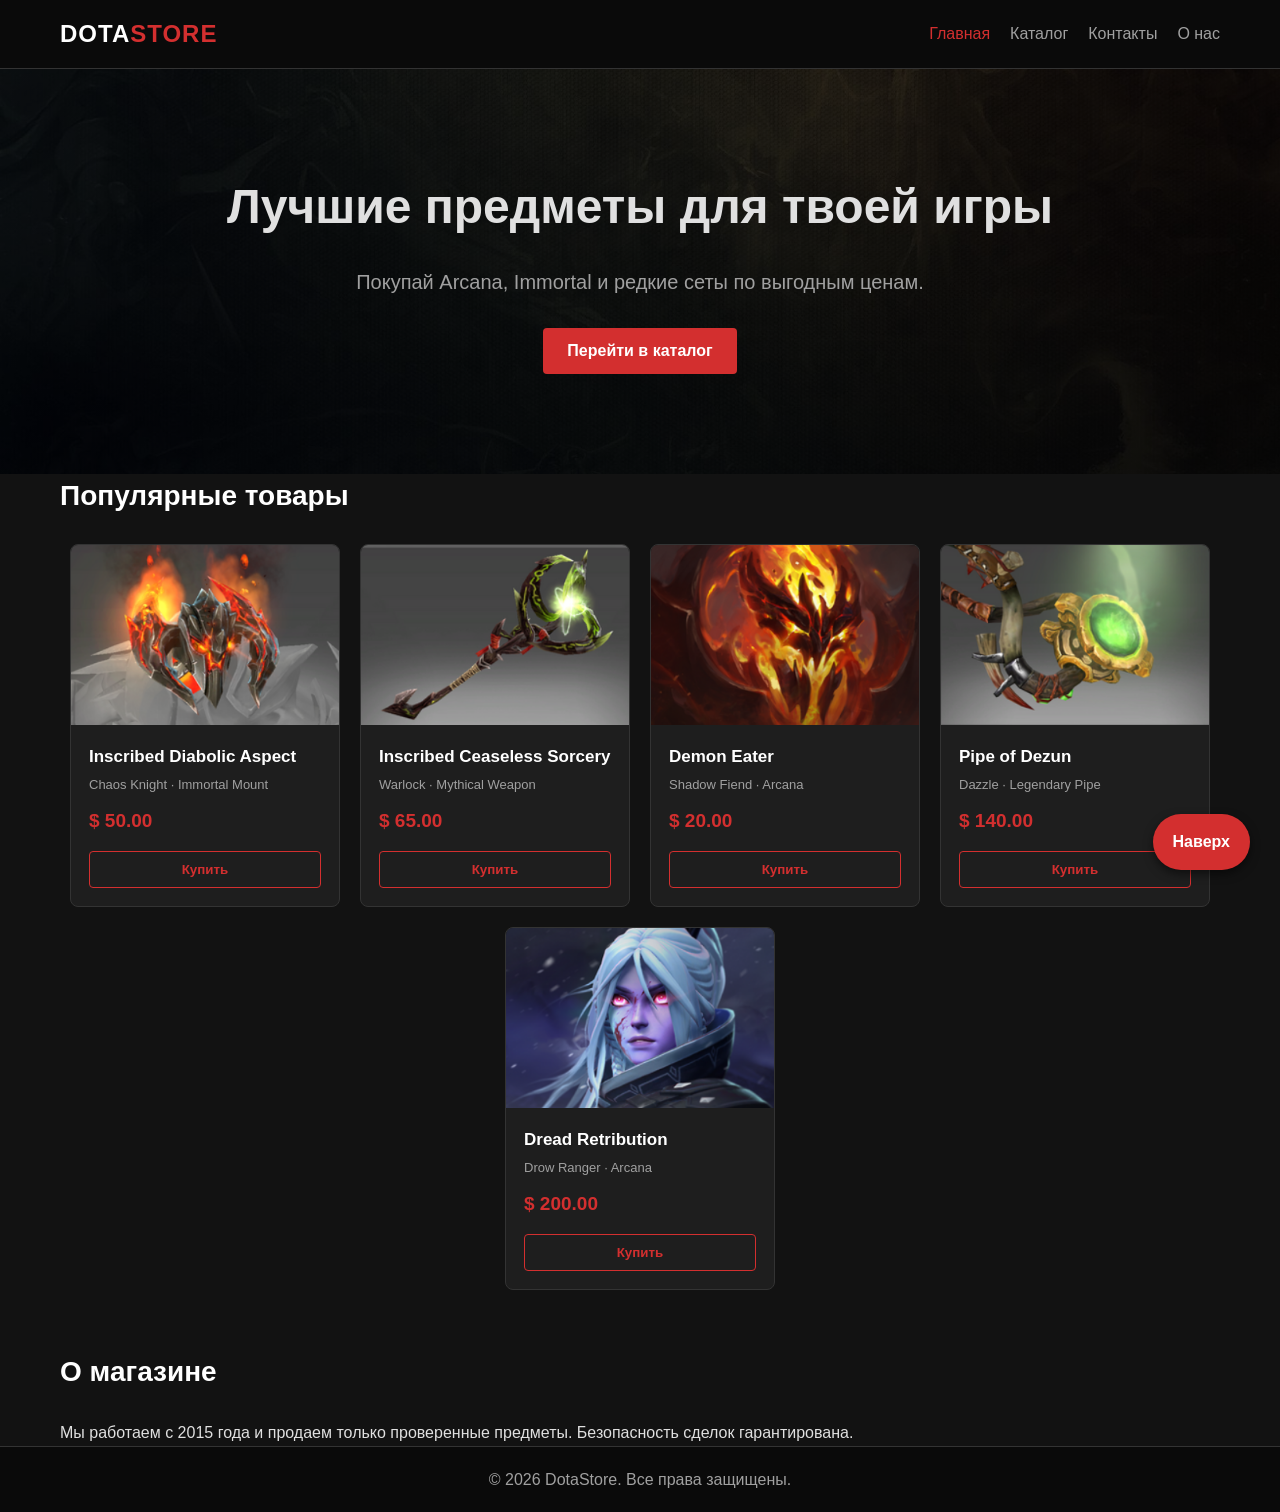
<file: index.html>
<!DOCTYPE html>
<html lang="ru">
<head>
    <meta charset="UTF-8">
    <meta name="viewport" content="width=device-width, initial-scale=1.0">
    <title>Dota 2 Store | Главная</title>
    <link rel="stylesheet" href="css/style.css">
    <link rel="stylesheet" href="css/responsive.css">
</head>
<body>

    <header class="header">
        <div class="container header__container">
            <a href="index.html" class="logo">DOTA<span>STORE</span></a>
            <nav class="nav">
                <ul class="nav__list">
                    <li><a href="index.html" class="nav__link active">Главная</a></li>
                    <li><a href="catalog.html" class="nav__link">Каталог</a></li>
                    <li><a href="contacts.html" class="nav__link">Контакты</a></li>
                    <li><a href="#about" class="nav__link">О нас</a></li>
                </ul>
            </nav>
        </div>
    </header>

    <main>
        <section class="hero">
            <div class="container">
                <h1 class="hero__title">Лучшие предметы для твоей игры</h1>
                <p class="hero__subtitle">Покупай Arcana, Immortal и редкие сеты по выгодным ценам.</p>
                <a href="catalog.html" class="btn btn--primary">Перейти в каталог</a>
            </div>
        </section>

        <section class="products" id="catalog">
            <div class="container">
                <h2 class="section-title">Популярные товары</h2>
                <div class="products__grid">
                    
                    <!-- Карточка 1 -->
                    <article class="product-card">
                        <div class="product-card__image">
                            <img src="images/Inscribed Diabolic Aspect.png" alt="Inscribed Diabolic Aspect" class="product-card__img">
                        </div>
                        <div class="product-card__content">
                            <h3 class="product-card__title">Inscribed Diabolic Aspect</h3>
                            <p class="product-card__desc">Chaos Knight · Immortal Mount</p>
                            <div class="product-card__price">$ 50.00</div>
                            <button class="btn btn--buy">Купить</button>
                        </div>
                    </article>

                    <!-- Карточка 2 -->
                    <article class="product-card">
                        <div class="product-card__image">
                            <img src="images/Inscribed Ceaseless Sorcery.png" alt="Inscribed Ceaseless Sorcery" class="product-card__img">
                        </div>
                        <div class="product-card__content">
                            <h3 class="product-card__title">Inscribed Ceaseless Sorcery</h3>
                            <p class="product-card__desc">Warlock · Mythical Weapon</p>
                            <div class="product-card__price">$ 65.00</div>
                            <button class="btn btn--buy">Купить</button>
                        </div>
                    </article>

                    <!-- Карточка 3 -->
                    <article class="product-card">
                        <div class="product-card__image">
                            <img src="images/Demon Eater.png" alt="Demon Eater" class="product-card__img">
                        </div>
                        <div class="product-card__content">
                            <h3 class="product-card__title">Demon Eater</h3>
                            <p class="product-card__desc">Shadow Fiend · Arcana</p>
                            <div class="product-card__price">$ 20.00</div>
                            <button class="btn btn--buy">Купить</button>
                        </div>
                    </article>

                    <!-- Карточка 4 -->
                    <article class="product-card">
                        <div class="product-card__image">
                            <img src="images/Pipe of Dezun.png" alt="Pipe of Dezun" class="product-card__img">
                        </div>
                        <div class="product-card__content">
                            <h3 class="product-card__title">Pipe of Dezun</h3>
                            <p class="product-card__desc">Dazzle · Legendary Pipe</p>
                            <div class="product-card__price">$ 140.00</div>
                            <button class="btn btn--buy">Купить</button>
                        </div>
                    </article>

                    <!-- Карточка 5 -->
                    <article class="product-card">
                        <div class="product-card__image">
                            <img src="images/Dread Retribution.png" alt="Dread Retribution" class="product-card__img">
                        </div>
                        <div class="product-card__content">
                            <h3 class="product-card__title">Dread Retribution</h3>
                            <p class="product-card__desc">Drow Ranger · Arcana</p>
                            <div class="product-card__price">$ 200.00</div>
                            <button class="btn btn--buy">Купить</button>
                        </div>
                    </article>

                </div>
            </div>
        </section>

        <section class="about" id="about">
            <div class="container">
                <h2 class="section-title">О магазине</h2>
                <p>Мы работаем с 2015 года и продаем только проверенные предметы. Безопасность сделок гарантирована.</p>
            </div>
        </section>
    </main>

    <div class="fixed-btn" id="scrollTopBtn">Наверх</div>

    <footer class="footer">
        <div class="container">
            <p>&copy; 2026 DotaStore. Все права защищены.</p>
        </div>
    </footer>

    <script src="js/script.js"></script>
</body>
</html>
</file>
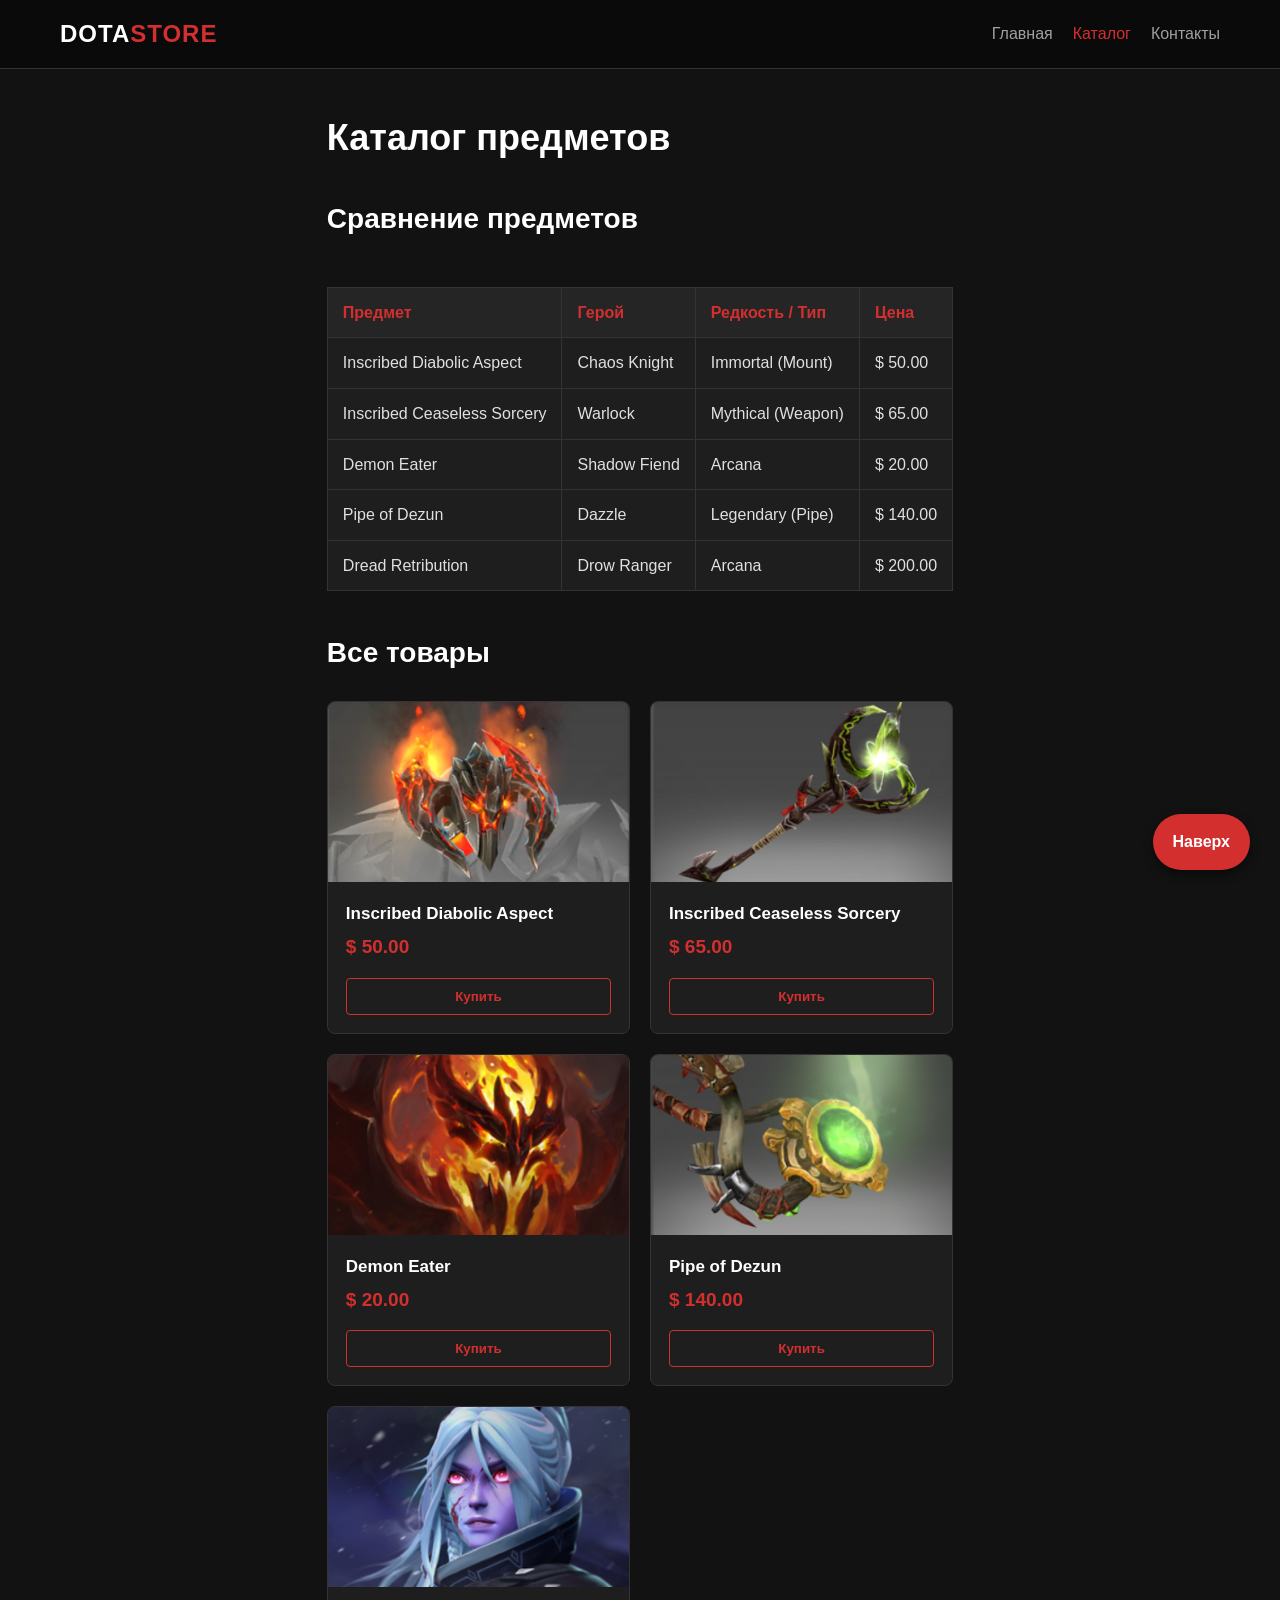
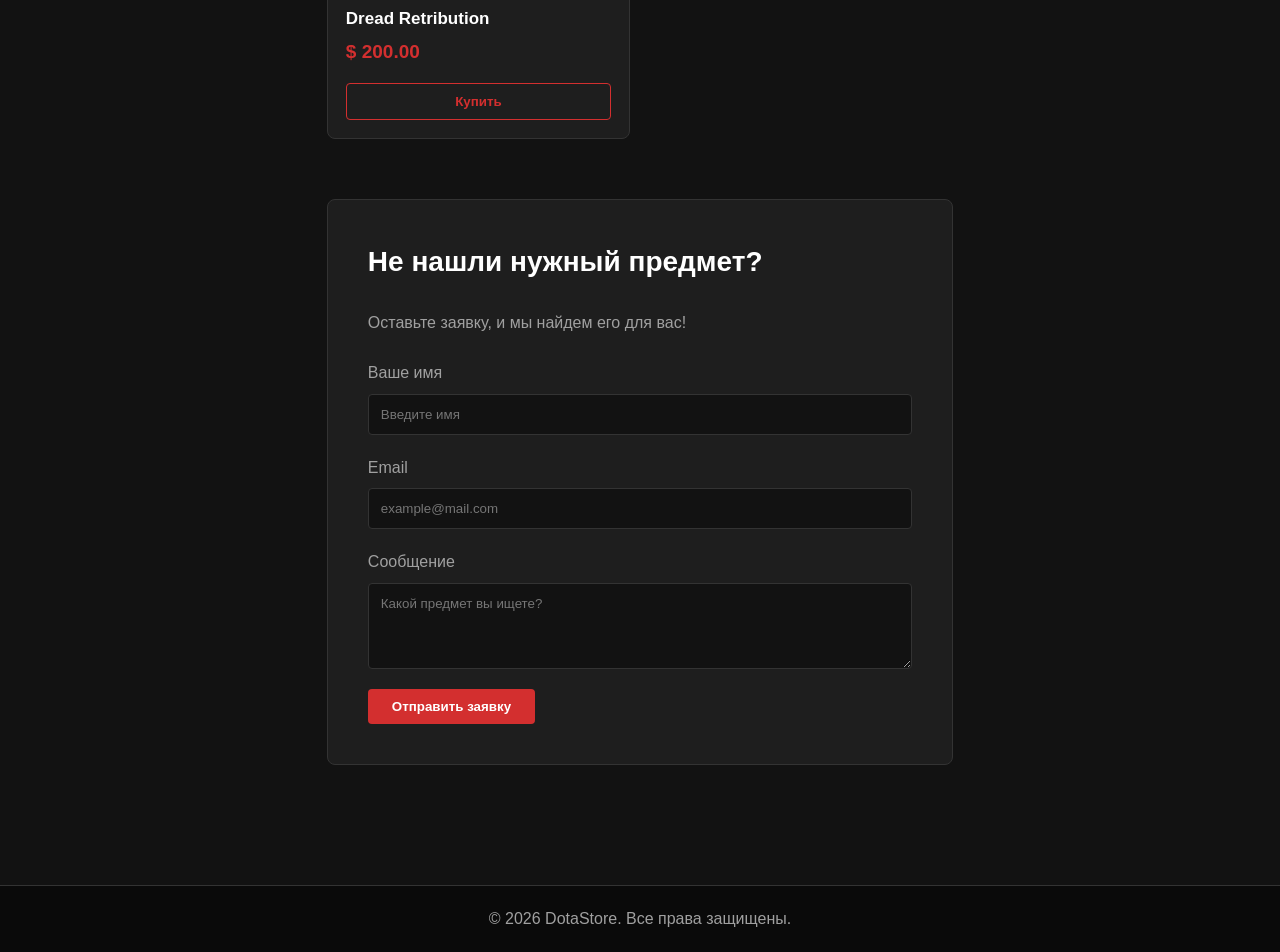
<file: catalog.html>
<!DOCTYPE html>
<html lang="ru">
<head>
    <meta charset="UTF-8">
    <meta name="viewport" content="width=device-width, initial-scale=1.0">
    <title>Dota 2 Store | Каталог</title>
    <link rel="stylesheet" href="css/style.css">
    <link rel="stylesheet" href="css/responsive.css">
</head>
<body>

    <header class="header">
        <div class="container header__container">
            <a href="index.html" class="logo">DOTA<span>STORE</span></a>
            <nav class="nav">
                <ul class="nav__list">
                    <li><a href="index.html" class="nav__link">Главная</a></li>
                    <li><a href="catalog.html" class="nav__link active">Каталог</a></li>
                    <li><a href="contacts.html" class="nav__link">Контакты</a></li>
                </ul>
            </nav>
        </div>
    </header>

    <main class="container page-content">
        <h1 class="page-title">Каталог предметов</h1>

        <section class="comparison">
            <h2 class="section-title">Сравнение предметов</h2>
            <div class="table-wrapper">
                <table class="table">
                    <thead>
                        <tr>
                            <th>Предмет</th>
                            <th>Герой</th>
                            <th>Редкость / Тип</th>
                            <th>Цена</th>
                        </tr>
                    </thead>
                    <tbody>
                        <tr>
                            <td>Inscribed Diabolic Aspect</td>
                            <td>Chaos Knight</td>
                            <td>Immortal (Mount)</td>
                            <td>$ 50.00</td>
                        </tr>
                        <tr>
                            <td>Inscribed Ceaseless Sorcery</td>
                            <td>Warlock</td>
                            <td>Mythical (Weapon)</td>
                            <td>$ 65.00</td>
                        </tr>
                        <tr>
                            <td>Demon Eater</td>
                            <td>Shadow Fiend</td>
                            <td>Arcana</td>
                            <td>$ 20.00</td>
                        </tr>
                        <tr>
                            <td>Pipe of Dezun</td>
                            <td>Dazzle</td>
                            <td>Legendary (Pipe)</td>
                            <td>$ 140.00</td>
                        </tr>
                        <tr>
                            <td>Dread Retribution</td>
                            <td>Drow Ranger</td>
                            <td>Arcana</td>
                            <td>$ 200.00</td>
                        </tr>
                    </tbody>
                </table>
            </div>
        </section>

        <section class="catalog-grid">
            <h2 class="section-title">Все товары</h2>
            <div class="grid-container">
                <article class="product-card">
                    <div class="product-card__image">
                        <img src="images/Inscribed Diabolic Aspect.png" alt="Inscribed Diabolic Aspect" class="product-card__img">
                    </div>
                    <div class="product-card__content">
                        <h3 class="product-card__title">Inscribed Diabolic Aspect</h3>
                        <div class="product-card__price">$ 50.00</div>
                        <button class="btn btn--buy">Купить</button>
                    </div>
                </article>
                <article class="product-card">
                    <div class="product-card__image">
                        <img src="images/Inscribed Ceaseless Sorcery.png" alt="Inscribed Ceaseless Sorcery" class="product-card__img">
                    </div>
                    <div class="product-card__content">
                        <h3 class="product-card__title">Inscribed Ceaseless Sorcery</h3>
                        <div class="product-card__price">$ 65.00</div>
                        <button class="btn btn--buy">Купить</button>
                    </div>
                </article>
                <article class="product-card">
                    <div class="product-card__image">
                        <img src="images/Demon Eater.png" alt="Demon Eater" class="product-card__img">
                    </div>
                    <div class="product-card__content">
                        <h3 class="product-card__title">Demon Eater</h3>
                        <div class="product-card__price">$ 20.00</div>
                        <button class="btn btn--buy">Купить</button>
                    </div>
                </article>
                <article class="product-card">
                    <div class="product-card__image">
                        <img src="images/Pipe of Dezun.png" alt="Pipe of Dezun" class="product-card__img">
                    </div>
                    <div class="product-card__content">
                        <h3 class="product-card__title">Pipe of Dezun</h3>
                        <div class="product-card__price">$ 140.00</div>
                        <button class="btn btn--buy">Купить</button>
                    </div>
                </article>
                <article class="product-card">
                    <div class="product-card__image">
                        <img src="images/Dread Retribution.png" alt="Dread Retribution" class="product-card__img">
                    </div>
                    <div class="product-card__content">
                        <h3 class="product-card__title">Dread Retribution</h3>
                        <div class="product-card__price">$ 200.00</div>
                        <button class="btn btn--buy">Купить</button>
                    </div>
                </article>
            </div>
        </section>

        <section class="feedback">
            <h2 class="section-title">Не нашли нужный предмет?</h2>
            <p>Оставьте заявку, и мы найдем его для вас!</p>
            <form action="#" class="form">
                <div class="form-group">
                    <label for="name">Ваше имя</label>
                    <input type="text" id="name" name="name" placeholder="Введите имя" required>
                </div>
                <div class="form-group">
                    <label for="email">Email</label>
                    <input type="email" id="email" name="email" placeholder="example@mail.com" required>
                </div>
                <div class="form-group">
                    <label for="message">Сообщение</label>
                    <textarea id="message" name="message" rows="4" placeholder="Какой предмет вы ищете?" required></textarea>
                </div>
                <button type="submit" class="btn btn--primary">Отправить заявку</button>
            </form>
        </section>
    </main>

    <div class="fixed-btn" id="scrollTopBtn">Наверх</div>

    <footer class="footer">
        <div class="container">
            <p>&copy; 2026 DotaStore. Все права защищены.</p>
        </div>
    </footer>

    <script src="js/script.js"></script>
</body>
</html>
</file>
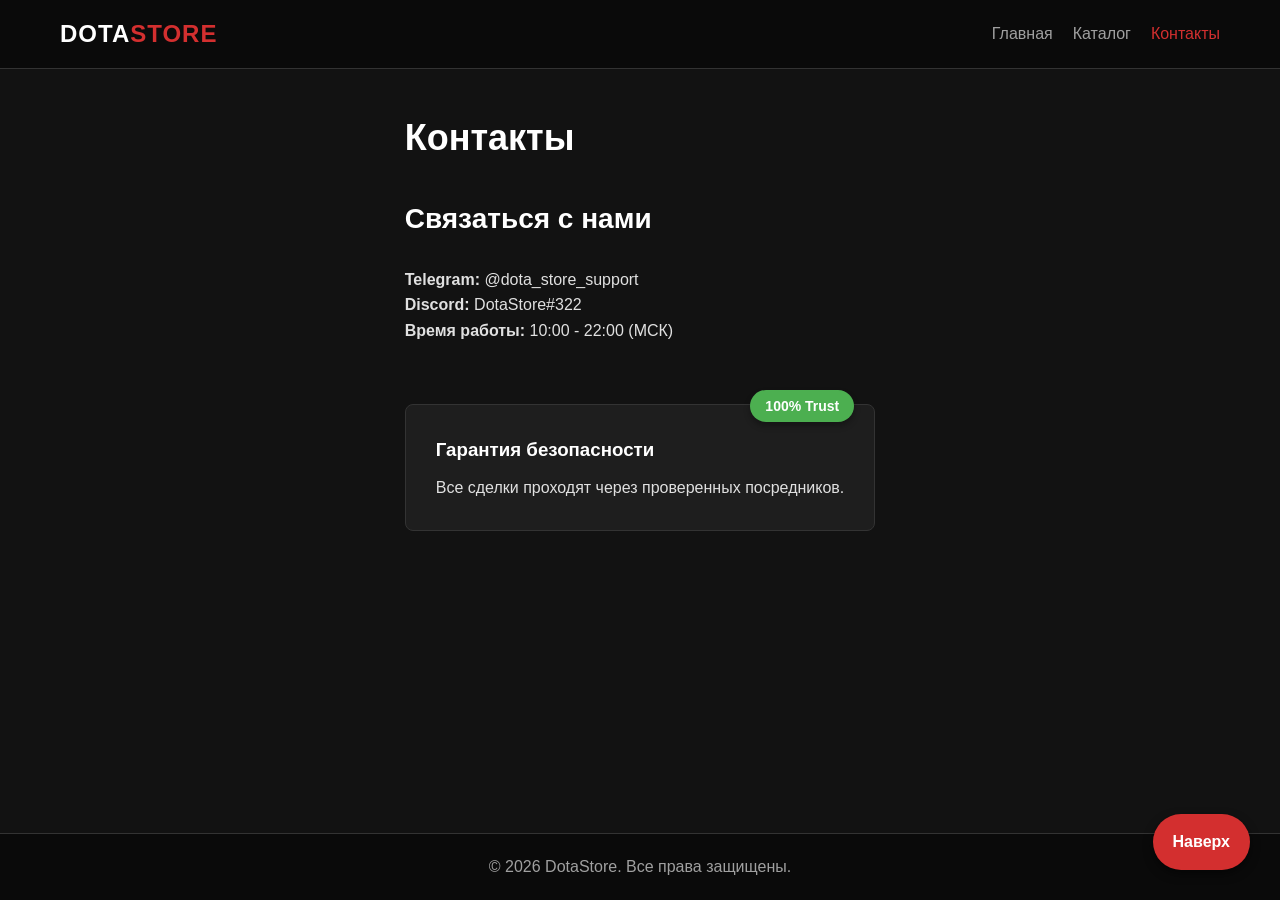
<file: contacts.html>
<!DOCTYPE html>
<html lang="ru">
<head>
    <meta charset="UTF-8">
    <meta name="viewport" content="width=device-width, initial-scale=1.0">
    <title>Dota 2 Store | Контакты</title>
    <link rel="stylesheet" href="css/style.css">
    <link rel="stylesheet" href="css/responsive.css">
</head>
<body>

    <header class="header">
        <div class="container header__container">
            <a href="index.html" class="logo">DOTA<span>STORE</span></a>
            <nav class="nav">
                <ul class="nav__list">
                    <li><a href="index.html" class="nav__link">Главная</a></li>
                    <li><a href="catalog.html" class="nav__link">Каталог</a></li>
                    <li><a href="contacts.html" class="nav__link active">Контакты</a></li>
                </ul>
            </nav>
        </div>
    </header>

    <main class="container page-content">
        <h1 class="page-title">Контакты</h1>
        
        <div class="contacts-wrapper">
            <div class="contact-info">
                <h2 class="section-title">Связаться с нами</h2>
                <p><strong>Telegram:</strong> @dota_store_support</p>
                <p><strong>Discord:</strong> DotaStore#322</p>
                <p><strong>Время работы:</strong> 10:00 - 22:00 (МСК)</p>
            </div>

            <div class="position-demo">
                <div class="relative-box">
                    <h3>Гарантия безопасности</h3>
                    <p>Все сделки проходят через проверенных посредников.</p>
                    <div class="absolute-badge">100% Trust</div>
                </div>
            </div>
        </div>
    </main>

    <div class="fixed-btn" id="scrollTopBtn">Наверх</div>

    <footer class="footer">
        <div class="container">
            <p>&copy; 2026 DotaStore. Все права защищены.</p>
        </div>
    </footer>

    <script src="js/script.js"></script>
</body>
</html>
</file>
<file: css/style.css>
:root {
    --bg-color: #121212;
    --card-bg: #1e1e1e;
    --text-color: #e0e0e0;
    --text-muted: #a0a0a0;
    --accent-color: #d32f2f;
    --accent-hover: #b71c1c;
    --header-bg: #0a0a0a;
    --border-color: #333;
}

* {
    box-sizing: border-box;
    margin: 0;
    padding: 0;
}

body {
    font-family: 'Segoe UI', Tahoma, Geneva, Verdana, sans-serif;
    background-color: var(--bg-color);
    color: var(--text-color);
    line-height: 1.6;
    display: flex;
    flex-direction: column;
    min-height: 100vh;
}

a {
    text-decoration: none;
    color: inherit;
}

ul {
    list-style: none;
}

.container {
    max-width: 1200px;
    margin: 0 auto;
    padding: 0 20px;
}

.page-content {
    flex: 1;
    padding-top: 40px;
    padding-bottom: 60px;
}

.page-title {
    font-size: 36px;
    margin-bottom: 30px;
    color: #fff;
}

.section-title {
    font-size: 28px;
    margin-bottom: 25px;
    color: #fff;
}

/* Кнопки */
.btn {
    display: inline-block;
    padding: 10px 24px;
    border-radius: 4px;
    border: none;
    cursor: pointer;
    font-weight: 600;
    transition: background-color 0.3s ease, transform 0.2s;
}

.btn--primary {
    background-color: var(--accent-color);
    color: #fff;
}

.btn--primary:hover {
    background-color: var(--accent-hover);
    transform: translateY(-2px);
}

.btn--buy {
    background-color: transparent;
    border: 1px solid var(--accent-color);
    color: var(--accent-color);
    width: 100%;
    margin-top: 15px;
}

.btn--buy:hover {
    background-color: var(--accent-color);
    color: #fff;
}

/* Шапка */
.header {
    background-color: var(--header-bg);
    border-bottom: 1px solid var(--border-color);
    padding: 15px 0;
}

.header__container {
    display: flex;
    justify-content: space-between;
    align-items: center;
}

.logo {
    font-size: 24px;
    font-weight: 800;
    color: #fff;
    letter-spacing: 1px;
}

.logo span {
    color: var(--accent-color);
}

.nav__list {
    display: flex;
    gap: 20px;
}

.nav__link {
    color: var(--text-muted);
    font-weight: 500;
    transition: color 0.3s;
}

.nav__link:hover, .nav__link.active {
    color: var(--accent-color);
}

/* Hero */
.hero {
    text-align: center;
    padding: 100px 0;
    background: linear-gradient(rgba(0,0,0,0.7), rgba(0,0,0,0.7)), url('/images/bg.jpg') no-repeat center center/cover;
}

.hero__title {
    font-size: 48px;
    margin-bottom: 20px;
}

.hero__subtitle {
    font-size: 20px;
    color: var(--text-muted);
    margin-bottom: 30px;
}

/* Сетки и карточки */
.products__grid {
    display: flex;
    justify-content: center;
    gap: 20px;
    flex-wrap: wrap;
    margin-bottom: 60px;
}

.grid-container {
    display: grid;
    grid-template-columns: repeat(auto-fill, minmax(250px, 1fr));
    gap: 20px;
    margin-bottom: 60px;
}

.product-card {
    background-color: var(--card-bg);
    border: 1px solid var(--border-color);
    border-radius: 8px;
    overflow: hidden;
    flex: 0 1 calc(25% - 20px); /* 4 карточки в ряд на ПК */
    min-width: 220px;
    transition: transform 0.3s, box-shadow 0.3s;
    display: flex;
    flex-direction: column;
}

.product-card:hover {
    transform: translateY(-5px);
    box-shadow: 0 10px 20px rgba(0,0,0,0.5);
    border-color: var(--accent-color);
}

.product-card__image {
    width: 100%;
    height: 180px;
    background-color: #2a2a2a;
    display: flex;
    justify-content: center;
    align-items: center;
    overflow: hidden;
}

.product-card__img {
    width: 100%;
    height: 100%;
    object-fit: cover;
    display: block;
}

.product-card__content {
    padding: 18px;
    display: flex;
    flex-direction: column;
    flex-grow: 1;
}

.product-card__title {
    font-size: 17px;
    margin-bottom: 5px;
    color: #fff;
}

.product-card__desc {
    font-size: 13px;
    color: var(--text-muted);
    margin-bottom: 10px;
}

.product-card__price {
    font-size: 19px;
    font-weight: bold;
    color: var(--accent-color);
    margin-top: auto;
}

/* Таблица */
.table-wrapper {
    overflow-x: auto;
    margin-bottom: 40px;
}

.table {
    width: 100%;
    border-collapse: collapse;
    margin-top: 20px;
    background-color: var(--card-bg);
}

.table th, .table td {
    padding: 12px 15px;
    border: 1px solid var(--border-color);
    text-align: left;
}

.table th {
    background-color: #252525;
    color: var(--accent-color);
}

/* Форма */
.feedback {
    background-color: var(--card-bg);
    padding: 40px;
    border-radius: 8px;
    border: 1px solid var(--border-color);
    margin-bottom: 60px;
}

.feedback p {
    margin-bottom: 25px;
    color: var(--text-muted);
}

.form-group {
    margin-bottom: 20px;
    display: flex;
    flex-direction: column;
}

.form-group label {
    margin-bottom: 8px;
    color: var(--text-muted);
}

.form-group input, 
.form-group textarea {
    padding: 12px;
    background-color: #121212;
    border: 1px solid var(--border-color);
    border-radius: 4px;
    color: #fff;
    font-family: inherit;
}

.form-group input:focus, 
.form-group textarea:focus {
    outline: none;
    border-color: var(--accent-color);
}

/* Контакты и позиционирование */
.contacts-wrapper {
    display: flex;
    flex-direction: column;
    gap: 40px;
}

.relative-box {
    position: relative;
    background-color: var(--card-bg);
    border: 1px solid var(--border-color);
    padding: 30px;
    border-radius: 8px;
    margin-top: 20px;
}

.relative-box h3 {
    margin-bottom: 10px;
    color: #fff;
}

.absolute-badge {
    position: absolute;
    top: -15px;
    right: 20px;
    background-color: #4CAF50;
    color: #fff;
    padding: 5px 15px;
    border-radius: 20px;
    font-size: 14px;
    font-weight: bold;
    box-shadow: 0 4px 6px rgba(0,0,0,0.3);
}

.fixed-btn {
    position: fixed;
    bottom: 30px;
    right: 30px;
    background-color: var(--accent-color);
    color: white;
    padding: 15px 20px;
    border-radius: 30px;
    cursor: pointer;
    font-size: 16px;
    font-weight: bold;
    box-shadow: 0 4px 10px rgba(0,0,0,0.5);
    z-index: 100;
    transition: background-color 0.3s;
}

.fixed-btn:hover {
    background-color: var(--accent-hover);
}

/* Подвал */
.footer {
    background-color: var(--header-bg);
    text-align: center;
    padding: 20px 0;
    color: var(--text-muted);
    border-top: 1px solid var(--border-color);
    margin-top: auto;
}
</file>
<file: css/responsive.css>
/* Адаптивность и доступность */
img {
    max-width: 100%;
    height: auto;
}

/* Планшеты */
@media (max-width: 992px) {
    .hero__title {
        font-size: 36px;
    }
    .hero {
        padding: 80px 0;
    }
    .product-card {
        flex: 0 1 calc(33.333% - 20px); /* 3 карточки в ряд */
    }
}

/* Мобилки */
@media (max-width: 768px) {
    .header__container {
        flex-direction: column;
        gap: 15px;
    }
    
    .nav__list {
        flex-wrap: wrap;
        justify-content: center;
        gap: 15px;
    }

    .hero {
        padding: 60px 0;
    }
    
    .hero__title {
        font-size: 28px;
    }
    
    .hero__subtitle {
        font-size: 16px;
    }

    .products__grid {
        flex-direction: column;
        align-items: center;
    }
    
    .product-card {
        width: 100%;
        max-width: 350px;
    }

    .grid-container {
        grid-template-columns: 1fr;
    }

    .feedback {
        padding: 20px;
    }

    .fixed-btn {
        bottom: 20px;
        right: 20px;
        padding: 12px 16px;
        font-size: 14px;
    }
}

/* Доступность (Tab) */
a:focus-visible, 
button:focus-visible, 
input:focus-visible, 
textarea:focus-visible {
    outline: 2px solid var(--accent-color);
    outline-offset: 3px;
}
</file>
